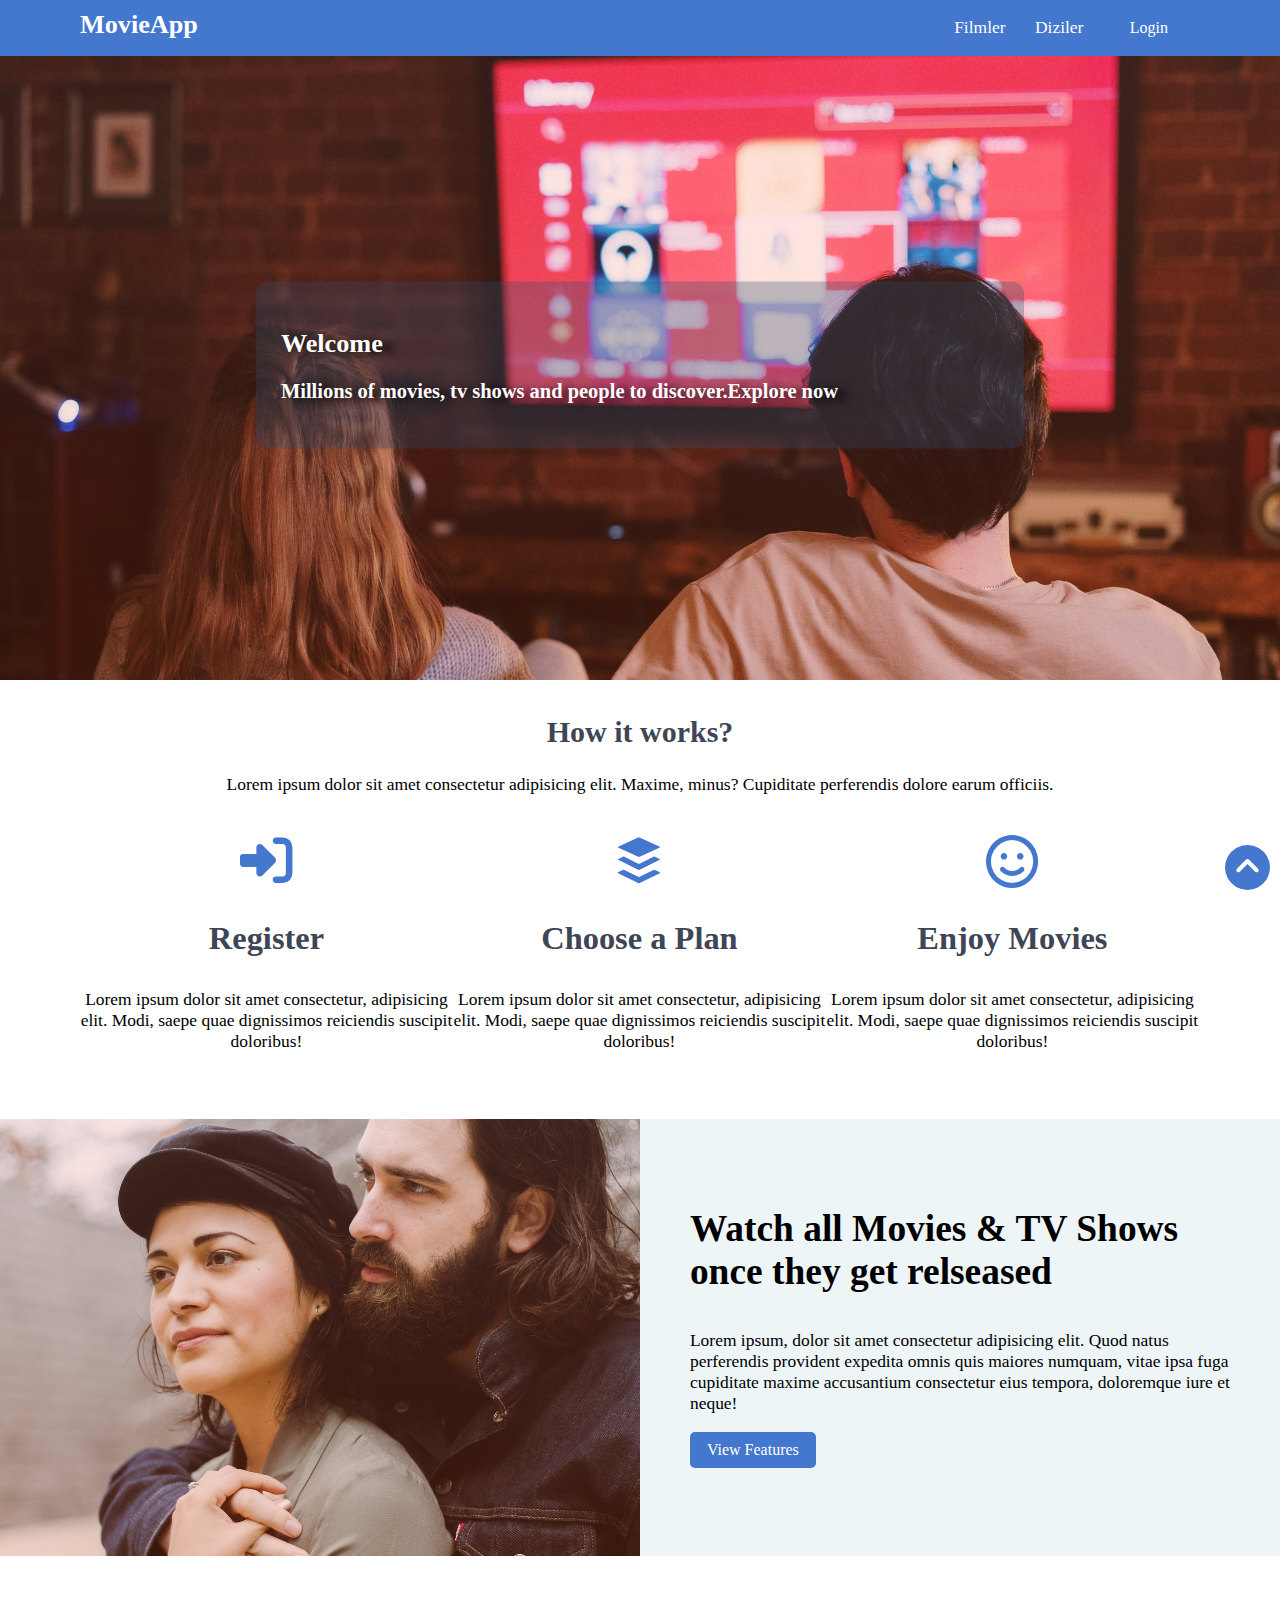
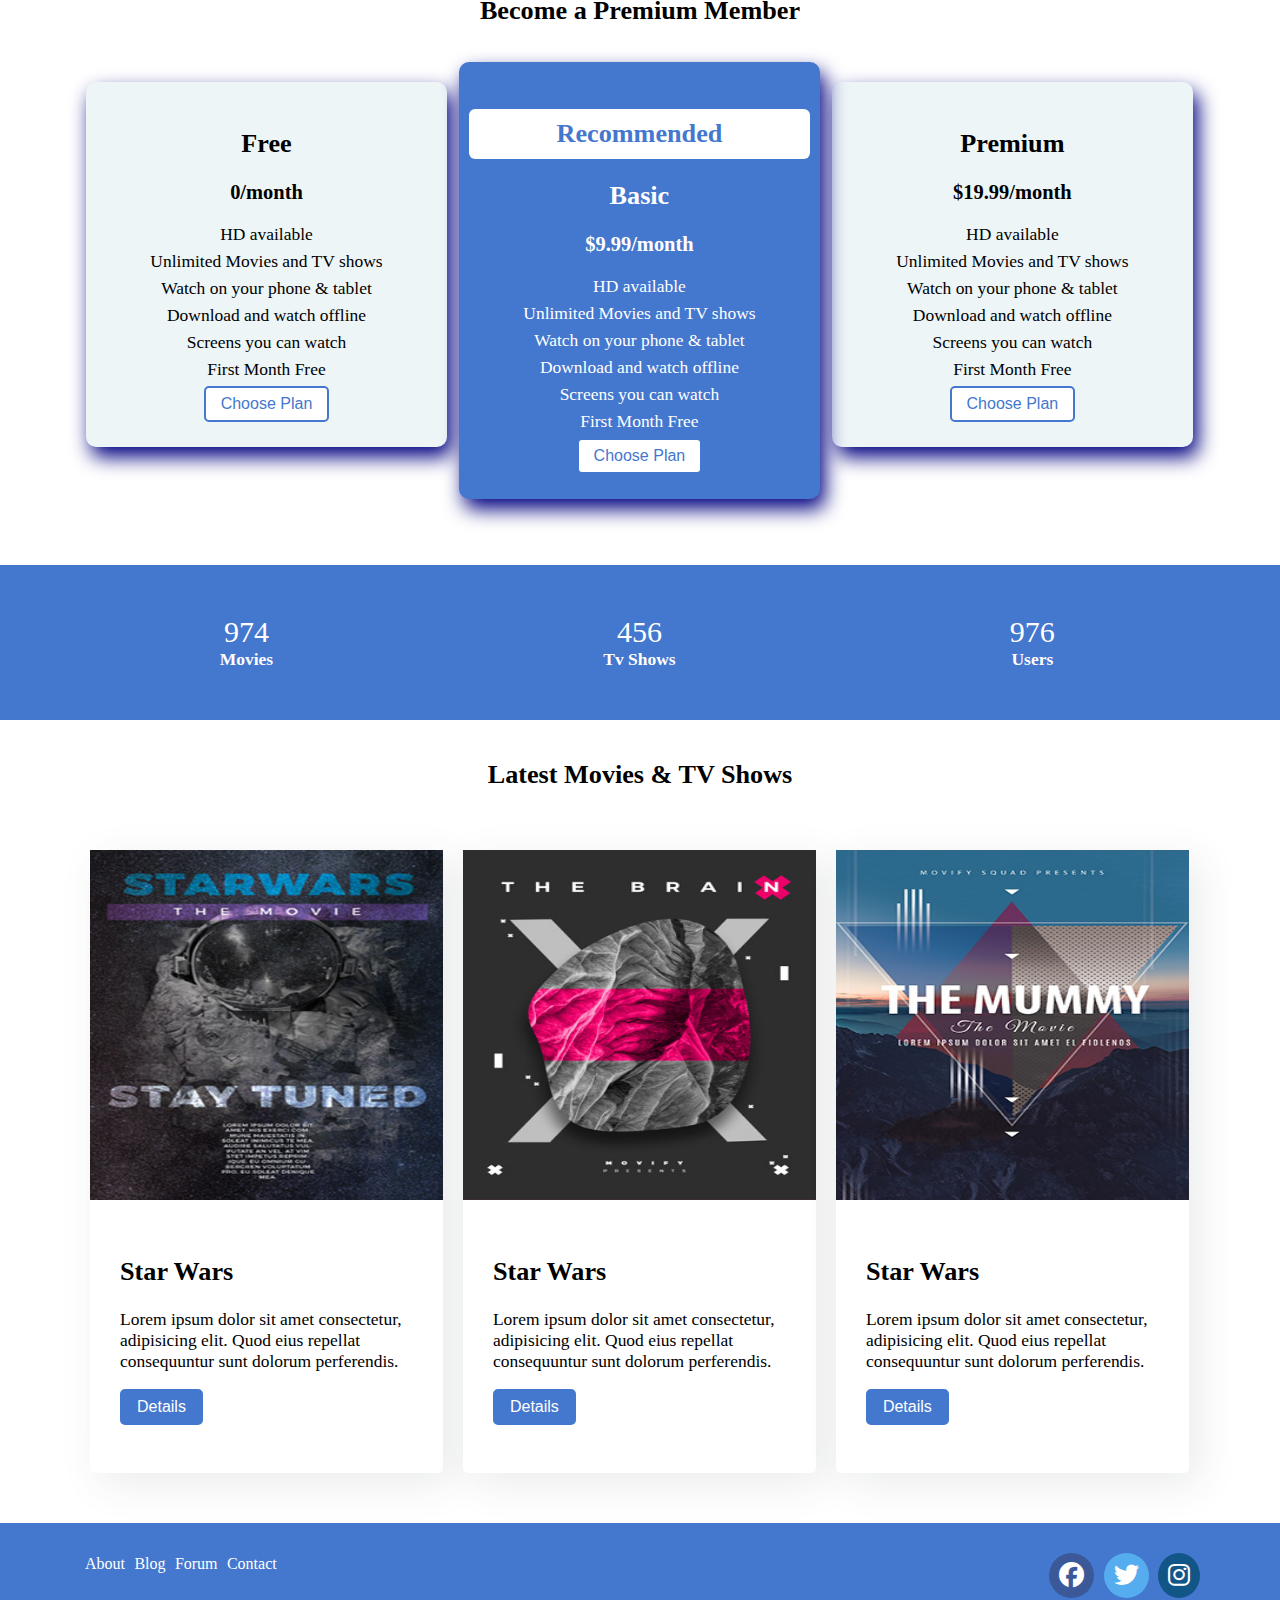
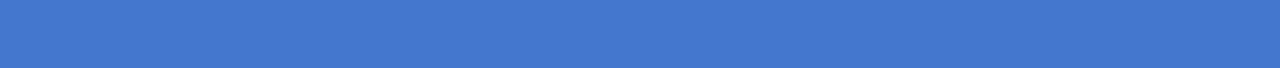
<file: Movie-app/movieapp/index.html>
<!DOCTYPE html>
<html lang="en">
  <head>
    <meta charset="UTF-8" />
    <meta name="viewport" content="width=device-width, initial-scale=1.0" />
    <title>Uygulama features</title>

    <link rel="stylesheet" href="style.css" />
  </head>
  <body id="body">
    <header class="main-header">
      <div id="main-nav" class="container responsive">
        <a href="#" class="main-header__logo">MovieApp</a>

        <nav class="main-nav">
          <ul class="main-nav__items">
            <li class="main-nav__item">
              <a href="#">Filmler</a>
            </li>
            <li class="main-nav__item">
              <a href="#">Diziler</a>
            </li>
            <li class="main-nav__item main-nav__item--login">
              <a href="#" class="btn btn-primary">Login</a>
            </li>
            <li class="main-nav__item">
              <a href="#" onclick="displayMenu()">
                <i class="fa fa-bars"></i>
              </a>
            </li>
          </ul>
        </nav>
      </div>
    </header>

    <main>
      <section id="showcase">
        <div class="content">
          <h2>Welcome</h2>
          <h3>
            Millions of movies, tv shows and people to discover.Explore now
          </h3>
        </div>
      </section>
      <section id="how-it-works">
        <div class="container">
          <div class="row">
            <h2>How it works?</h2>
            <p>
              Lorem ipsum dolor sit amet consectetur adipisicing elit. Maxime,
              minus? Cupiditate perferendis dolore earum officiis.
            </p>
          </div>
          <div class="row">
            <div class="icon-box col-3">
              <i class="fa-solid fa-right-to-bracket fa-3x"></i>
              <h3>Register</h3>
              <p>
                Lorem ipsum dolor sit amet consectetur, adipisicing elit. Modi,
                saepe quae dignissimos reiciendis suscipit doloribus!
              </p>
            </div>
            <div class="icon-box col-3">
              <i class="fa-brands fa-buffer fa-3x"></i>
              <h3>Choose a Plan</h3>
              <p>
                Lorem ipsum dolor sit amet consectetur, adipisicing elit. Modi,
                saepe quae dignissimos reiciendis suscipit doloribus!
              </p>
            </div>
            <div class="icon-box col-3">
              <i class="fa-regular fa-face-smile fa-3x"></i>
              <h3>Enjoy Movies</h3>
              <p>
                Lorem ipsum dolor sit amet consectetur, adipisicing elit. Modi,
                saepe quae dignissimos reiciendis suscipit doloribus!
              </p>
            </div>
          </div>
        </div>
      </section>
      <section id="features">
        <div class="row">
          <div class="col-2 features__left"></div>
          <div class="col-2 features__right">
            <h3>Watch all Movies & TV Shows once they get relseased</h3>
            <p>
              Lorem ipsum, dolor sit amet consectetur adipisicing elit. Quod
              natus perferendis provident expedita omnis quis maiores numquam,
              vitae ipsa fuga cupiditate maxime accusantium consectetur eius
              tempora, doloremque iure et neque!
            </p>
            <a href="#" class="btn btn-primary">View Features</a>
          </div>
        </div>
      </section>
      <section id="plans">
        <h2 class="section-title">Become a Premium Member</h2>

        <div class="row">
          <div class="container">
            <div class="col-3 plan">
              <div class="inner-plan">
                <h2>Free</h2>
                <h3>0/month</h3>
                <ul class="plan__features">
                  <li>HD available</li>
                  <li>Unlimited Movies and TV shows</li>
                  <li>Watch on your phone & tablet</li>
                  <li>Download and watch offline</li>
                  <li>Screens you can watch</li>
                  <li>First Month Free</li>
                </ul>
                <div>
                  <button class="btn btn-outline-primary">Choose Plan</button>
                </div>
              </div>
            </div>
            <div class="col-3 plan plan--features">
              <div class="inner-plan recommended_plan">
                <h2 class="plan__badge">Recommended</h2>
                <h2>Basic</h2>
                <h3>$9.99/month</h3>
                <ul class="plan__features">
                  <li>HD available</li>
                  <li>Unlimited Movies and TV shows</li>
                  <li>Watch on your phone & tablet</li>
                  <li>Download and watch offline</li>
                  <li>Screens you can watch</li>
                  <li>First Month Free</li>
                </ul>
                <div>
                  <button class="btn btn-outline-primary">Choose Plan</button>
                </div>
              </div>
            </div>
            <div class="col-3 plan">
              <div class="inner-plan">
                <h2>Premium</h2>
                <h3>$19.99/month</h3>
                <ul class="plan__features">
                  <li>HD available</li>
                  <li>Unlimited Movies and TV shows</li>
                  <li>Watch on your phone & tablet</li>
                  <li>Download and watch offline</li>
                  <li>Screens you can watch</li>
                  <li>First Month Free</li>
                </ul>
                <div>
                  <button class="btn btn-outline-primary">Choose Plan</button>
                </div>
              </div>
            </div>
          </div>
        </div>
      </section>
      <section id="counters">
        <div class="row counter">
          <div class="col-3">
            <span class="counter__item">974</span>
            <h4>Movies</h4>
          </div>
          <div class="col-3">
            <span class="counter__item">456</span>
            <h4>Tv Shows</h4>
          </div>
          <div class="col-3">
            <span class="counter__item">976</span>
            <h4>Users</h4>
          </div>
        </div>
      </section>
      <section id="movies">
        <h2 class="section-title">Latest Movies & TV Shows</h2>
        <div class="container">
          <div class="row">
            <div class="col-3 card-container">
              <div class="card">
                <img src="poster-1.jpeg" alt="" class="card-image img-fluid" />
                <div class="card-body">
                  <h2>Star Wars</h2>
                  <p>
                    Lorem ipsum dolor sit amet consectetur, adipisicing elit.
                    Quod eius repellat consequuntur sunt dolorum perferendis.
                  </p>
                  <p>
                    <button class="btn btn-primary">Details</button>
                  </p>
                </div>
              </div>
            </div>
            <div class="col-3 card-container">
              <div class="card">
                <img src="poster-2.jpeg" alt="" class="card-image img-fluid" />
                <div class="card-body">
                  <h2>Star Wars</h2>
                  <p>
                    Lorem ipsum dolor sit amet consectetur, adipisicing elit.
                    Quod eius repellat consequuntur sunt dolorum perferendis.
                  </p>
                  <p>
                    <button class="btn btn-primary">Details</button>
                  </p>
                </div>
              </div>
            </div>
            <div class="col-3 card-container">
              <div class="card">
                <img src="poster-3.jpeg" alt="" class="card-image img-fluid" />
                <div class="card-body">
                  <h2>Star Wars</h2>
                  <p>
                    Lorem ipsum dolor sit amet consectetur, adipisicing elit.
                    Quod eius repellat consequuntur sunt dolorum perferendis.
                  </p>
                  <p>
                    <button class="btn btn-primary">Details</button>
                  </p>
                </div>
              </div>
            </div>
          </div>
        </div>
      </section>
    </main>

    <footer>
      <div class="container">
        <div class="row">
          <div class="col-2">
            <ul id="footer-links">
              <li><a href="#">About</a></li>
              <li><a href="#">Blog</a></li>
              <li><a href="#">Forum</a></li>
              <li><a href="#">Contact</a></li>
            </ul>
          </div>
          <div class="col-2">
            <ul class="social-links">
              <li><a href="#" class="fab fa-facebook"></a></li>
              <li><a href="#" class="fab fa-twitter"></a></li>
              <li><a href="#" class="fab fa-instagram"></a></li>
            </ul>
          </div>
        </div>
      </div>
    </footer>
    <a href="#body" id="backtotop"
      ><i class="fa-solid fa-circle-chevron-up"></i
    ></a>
  </body>

  <script>
    function displayMenu() {
      var link = document.getElementById("main-nav");
      link.classList.toggle("responsive");
    }
  </script>
</html>
</file>
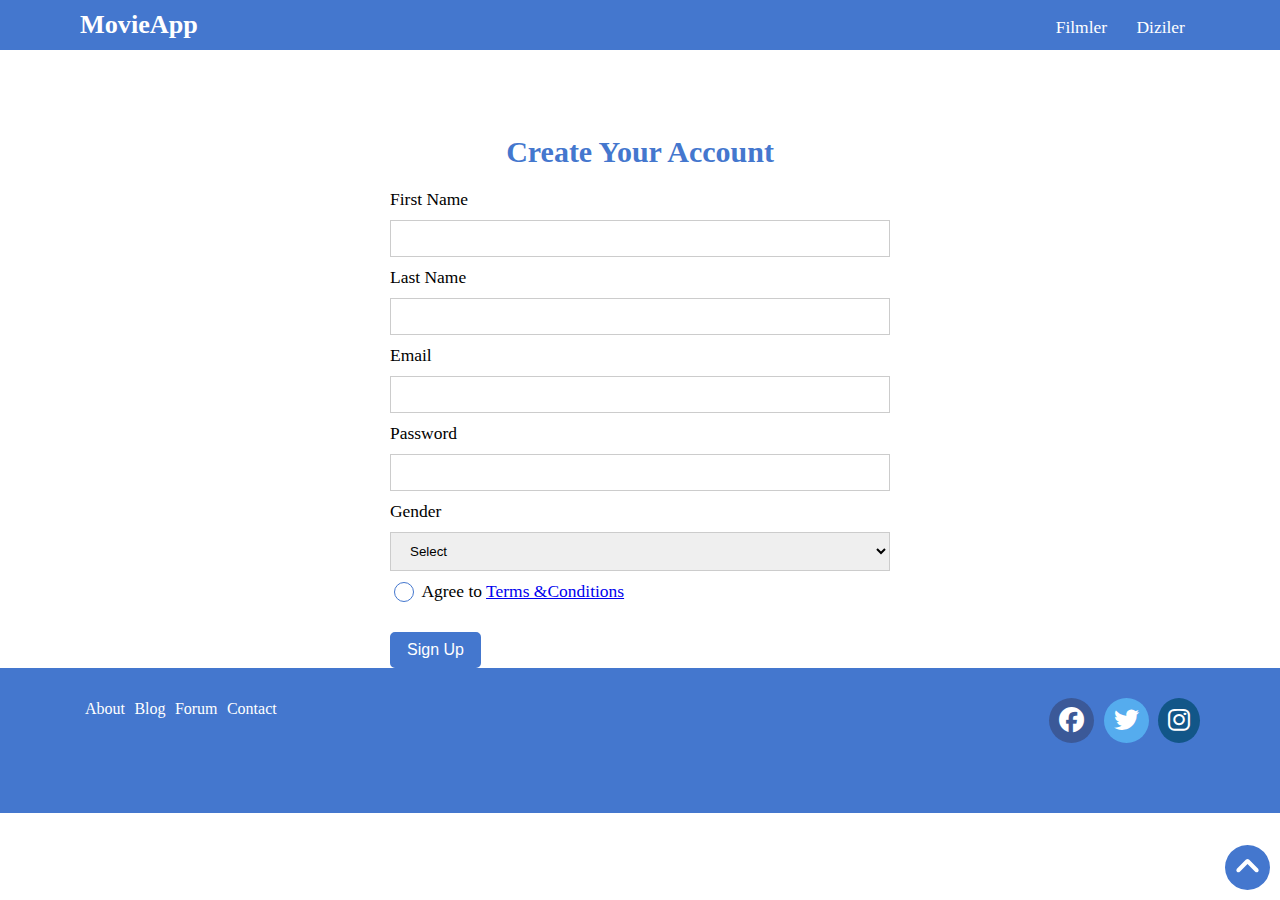
<file: Movie-app/movieapp/register.html>
<!DOCTYPE html>
<html lang="en">
  <head>
    <meta charset="UTF-8" />
    <meta name="viewport" content="width=device-width, initial-scale=1.0" />
    <title>Uygulama features</title>

    <link rel="stylesheet" href="style.css" />
    <link rel="stylesheet" href="forms.css" />
  </head>
  <body id="body">
    <header class="main-header">
      <div class="container">
        <a href="#" class="main-header__logo">MovieApp</a>

        <nav class="main-nav">
          <ul class="main-nav__items">
            <li class="main-nav__item">
              <a href="#">Filmler</a>
            </li>
            <li class="main-nav__item">
              <a href="#">Diziler</a>
            </li>
            <li class="main-nav__item main-nav__item--login">
              <a href="#" class="btn btn-primary">Login</a>
            </li>
          </ul>
        </nav>
      </div>
    </header>

    <main class="signup-page" style="margin-top: 55px">
      <div class="container">
        <h1 class="signup-title">Create Your Account</h1>
        <form action="" class="signup-form">
          <label for="firstname">First Name</label>
          <input type="text" id="firstname" />

          <label for="lastname">Last Name</label>
          <input type="text" id="lastname" />

          <label for="email">Email</label>
          <input type="email" id="email" />

          <label for="password">Password</label>
          <input type="password" id="password" />

          <label for="gender">Gender</label>
          <select id="gender">
            <option value="">Select</option>
            <option value="">Kadın</option>
            <option value="">Erkek</option>
          </select>

          <input type="checkbox" id="agree-terms" />
          <label for="agree-terms"
            >Agree to
            <a href="#">Terms &amp;Conditions</a>
          </label>

          <button type="submit" class="btn btn-primary">Sign Up</button>
        </form>
      </div>
    </main>

    <footer>
      <div class="container">
        <div class="row">
          <div class="col-2">
            <ul id="footer-links">
              <li><a href="#">About</a></li>
              <li><a href="#">Blog</a></li>
              <li><a href="#">Forum</a></li>
              <li><a href="#">Contact</a></li>
            </ul>
          </div>
          <div class="col-2">
            <ul class="social-links">
              <li><a href="#" class="fab fa-facebook"></a></li>
              <li><a href="#" class="fab fa-twitter"></a></li>
              <li><a href="#" class="fab fa-instagram"></a></li>
            </ul>
          </div>
        </div>
      </div>
    </footer>
    <a href="#body" id="backtotop"
      ><i class="fa-solid fa-circle-chevron-up"></i
    ></a>
  </body>
</html>
</file>
<file: Movie-app/movieapp/forms.css>
.signup-page {
  padding-top: 60px;
}

.signup-title {
  text-align: center;
  font-size: 30px;
  color: #4477ce;
}
.signup-form {
  width: 100%;
}
@media (min-width: 768px) {
  .signup-form {
    width: 500px;
    margin: auto;
  }
}
.signup-form label,
.signup-form input:not([type="checkbox"]),
.signup-form select {
  display: block;
  width: 100%;
  margin-top: 10px;
}
.signup-form input[type="checkbox"],
.signup-form input[type="checkbox"] + label {
  display: inline-block;
  width: auto;
  margin-bottom: 15px;
}
.signup-form button[type="submit"] {
  display: block;
  margin-top: 15px;
}
.signup-form input:not([type="checkbox"]),
.signup-form select {
  border: 1px solid #ccc;
  padding: 10px 15px;
}
.signup-form input:not([type="checkbox"]):focus,
.signup-form select:focus {
  outline: none;
  background-color: #4477ce;
  border: 1px solid black;
  color: #fff;
}

.signup-form input[type="checkbox"] {
  appearance: none;
  width: 20px;
  height: 20px;
  border: 1px solid #4477ce;
  vertical-align: bottom;
  border-radius: 50%;
}
.signup-form input[type="checkbox"]:hover {
  background-color: gray;
}
.signup-form input[type="checkbox"]:checked {
  background-color: #4477ce;
}
</file>
<file: Movie-app/movieapp/style.css>
@import url("https://cdnjs.cloudflare.com/ajax/libs/font-awesome/6.6.0/css/all.min.css");
@import url("buttons.css");
@import url("base.css");

html {
  scroll-behavior: smooth;
}
main {
  margin-top: 4rem;
}

#showcase {
  background: linear-gradient(
      to bottom,
      rgba(252, 135, 124, 0.2),
      rgba(250, 81, 30, 0.2)
    ),
    url("bg.jpeg");

  background-size: cover;
  background-position: center;
  color: #fff;
  text-shadow: 10px 2px 10px black;
  height: 40vh;
  width: 100%;
  box-sizing: border-box;
  position: relative;
}
#showcase .content {
  color: #fff;
  background: rgba(46, 76, 109, 0.3);
  padding: 2rem;
  width: 60%;
  border-radius: 1rem;
  position: absolute;
  top: 50%;
  left: 50%;
  transform: translate(-50%, -50%);
}
#showcase h1 {
  position: absolute;
  top: 50%;
  left: 50%;
  transform: translate(-50%, -50%);
  margin: 0%;
}
@media (min-width: 576px) {
  #showcase {
    height: 50vh;
  }
}
@media (min-width: 768px) {
  #showcase {
    height: 60vh;
  }
}
@media (min-width: 992px) {
  #showcase {
    height: 70vh;
    background-attachment: fixed;
  }
}

#how-it-works {
  padding: 10px;
  text-align: center;
}
#how-it-works h2 {
  color: #3e4555;
  font-size: 30px;
  font-weight: bold;
}
.main-header {
  background-color: #4477ce;
  padding: 0.8rem 1.6rem;
  position: fixed;
  z-index: 1;
  width: 100%;
  top: 0;
}
.main-nav {
  display: inline-block;
  width: calc(100% - 10rem);
  text-align: right;
}
.main-nav__items {
  margin: 0%;
  padding: 0%;
  list-style-type: none;
}
.main-nav__item {
  display: inline-block;
  margin: 0 1rem;
}

.main-nav__item a:hover {
  color: #c0d6e8;
}

.main-header__logo {
  color: white;
  text-decoration: none;
  font-weight: bold;
  font-size: 2.1rem;
}

.main-nav__item:last-child {
  display: none;
}
@media (max-width: 600px) {
  .main-nav__item {
    display: none;
  }
  .main-nav__item:last-child {
    display: block;
  }
  .responsive .main-nav__item {
    display: block;
    text-align: left;
    margin: 1rem 0;
  }
  .responsive .main-nav__item:last-child {
    position: absolute;
    right: 40px;
    top: 6px;
  }
  .responsive .main-nav {
    display: block;
  }
}
.main-nav__item a {
  text-decoration: none;
  color: white;
}

.features__left {
  background: linear-gradient(
      to bottom,
      rgba(252, 135, 124, 0.2),
      rgba(250, 81, 30, 0.2)
    ),
    url("features.jpeg");
  background-position: top center;
  background-size: cover;
}
.features__right {
  background-color: #edf5f7;
  padding: 4rem;
  vertical-align: top;
}
.features__left,
.features__right {
  height: 35rem;
}
.features__right h3 {
  font-size: 3rem;
}

.icon-box h3 {
  color: #3e4555;
  font-size: 2.6rem;
}
.icon-box i {
  color: #4477ce;
}
.section-title {
  text-align: center;
  margin-bottom: 4rem;
}
.plan {
  text-align: center;
  padding: 0.5rem;
}

.plan__badge {
  background-color: #fff;
  color: #4477ce;
  padding: 0.8rem;
  border-radius: 0.5rem;
}
.recommended_plan {
  color: #fff;
  background-color: #4477ce !important;
}
.inner-plan {
  background-color: #edf5f7;
  padding: 25px 10px;
  border-radius: 10px;
  box-shadow: 5px 10px 20px navy;
  transition: box-shadow 0.2s;
}
.inner-plan:hover {
  box-shadow: 15px 20px 30px navy;
}
.plan__features {
  list-style-type: none;
  margin: 0%;
  padding: 0%;
}
@media (min-width: 768px) {
  .plan--features {
    position: relative;
    top: -20px;
  }
}
.plan__features li {
  margin: 6px 0px;
}

#backtotop {
  position: fixed;
  bottom: 10px;
  right: 10px;
}
#backtotop i {
  color: #4477ce;
  font-size: 45px;
}
.counter {
  background-color: #4477ce;
  color: #fff;
  text-align: center;
  padding: 50px;
}
.counter h4 {
  margin: 0px;
  color: #fff;
}
.counter__item {
  font-size: 30px;
  font-weight: 500;
  color: #fff;
}
.card {
  background-color: #fff;
  border-radius: 5px;
  cursor: pointer;
  box-shadow: 10px 10px 40px rgba(52, 58, 64, 0.1);
  position: relative;
  top: 0;
  transition: all 0.3s;
}
.card:hover {
  top: -10px;
}
.card-body {
  padding: 30px;
}

.card-container {
  padding: 10px;
}
.card-image {
  max-height: 350px;
}
footer {
  background-color: #4477ce;
  padding: 30px;
}
footer a {
  color: #fff;
  font-size: 16px;
  text-decoration: none;
}
footer ul {
  margin: 0%;
  padding: 0px;
}
footer ul li {
  list-style-type: none;
  display: inline-block;
  margin-left: 5px;
}
.social-links {
  text-align: right;
}
.fab {
  padding: 10px;
  font-size: 25px;
  border-radius: 50%;
}
.fab:hover {
  opacity: 0.7;
}
.fa-facebook {
  background-color: #3b5998;
  color: #fff;
}
.fa-twitter {
  background-color: #55acee;
  color: #fff;
}
.fa-instagram {
  background-color: #125688;
  color: #fff;
}
</file>
